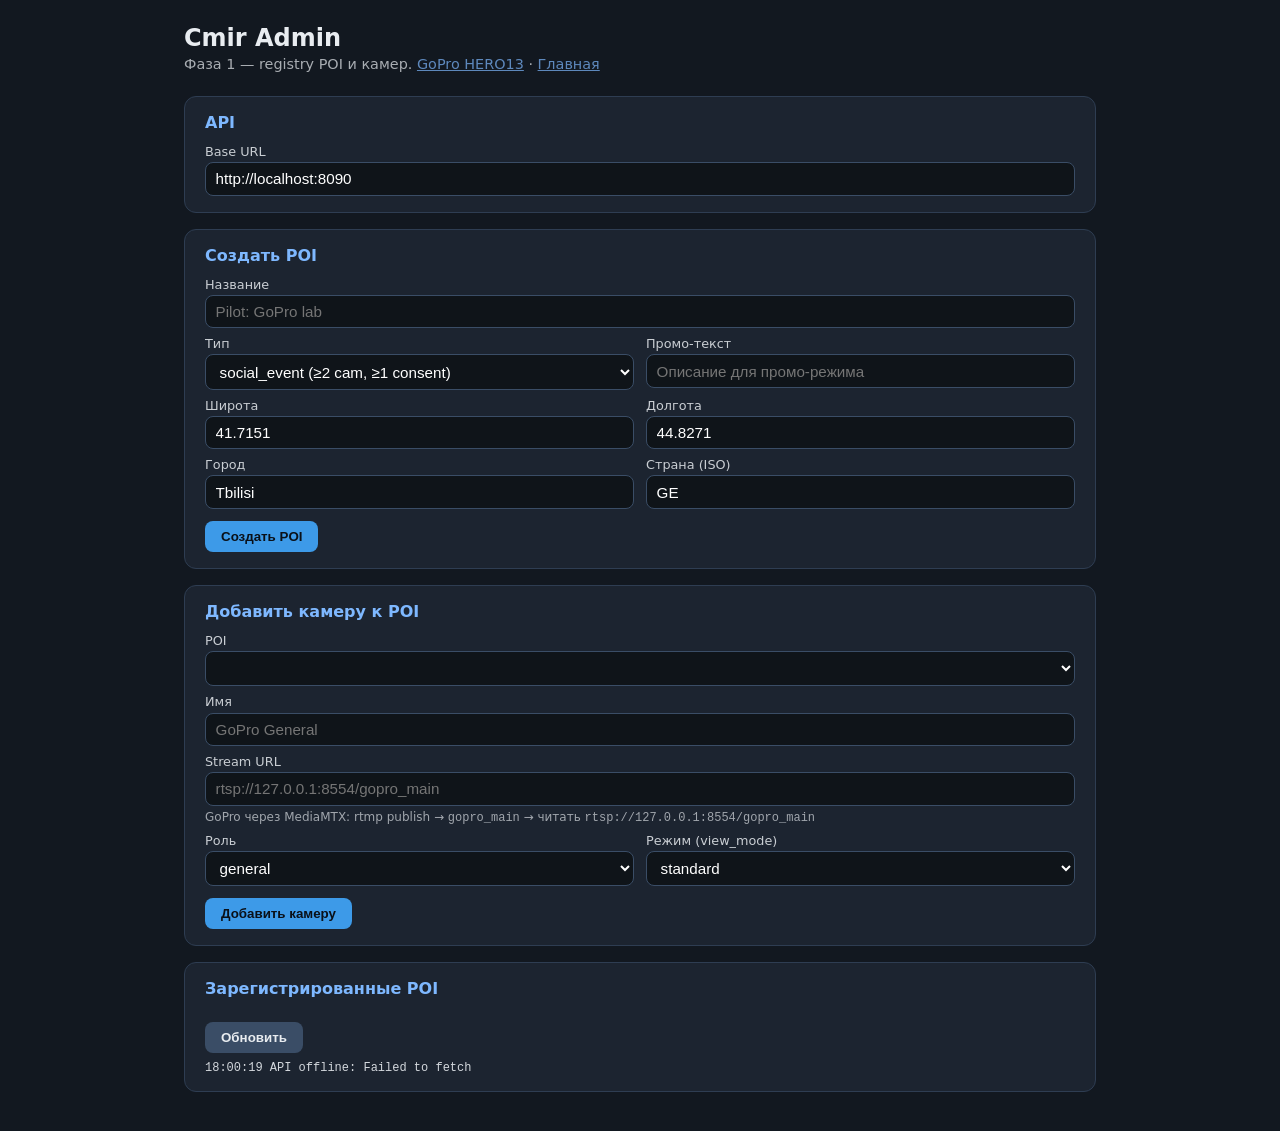
<file: apps/admin/index.html>
<!DOCTYPE html>
<html lang="ru">
<head>
  <meta charset="UTF-8" />
  <meta name="viewport" content="width=device-width, initial-scale=1" />
  <title>Cmir Admin — POI &amp; камеры</title>
  <style>
    * { box-sizing: border-box; margin: 0; padding: 0; }
    body {
      font-family: system-ui, sans-serif;
      background: #121820;
      color: #e8ecf0;
      padding: 1.5rem;
      max-width: 960px;
      margin: 0 auto;
    }
    h1 { font-size: 1.5rem; margin-bottom: 0.25rem; }
    .sub { opacity: 0.7; font-size: 0.9rem; margin-bottom: 1.5rem; }
    section {
      background: #1c2430;
      border: 1px solid #2e3d52;
      border-radius: 12px;
      padding: 1rem 1.25rem;
      margin-bottom: 1rem;
    }
    h2 { font-size: 1rem; color: #7eb8ff; margin-bottom: 0.75rem; }
    label { display: block; font-size: 0.8rem; opacity: 0.85; margin: 0.5rem 0 0.2rem; }
    input, select, textarea {
      width: 100%;
      padding: 0.45rem 0.6rem;
      border-radius: 8px;
      border: 1px solid #3a4d66;
      background: #0f1419;
      color: #fff;
      font-size: 0.95rem;
    }
    .row { display: grid; grid-template-columns: 1fr 1fr; gap: 0.75rem; }
    button {
      margin-top: 0.75rem;
      padding: 0.5rem 1rem;
      border: none;
      border-radius: 8px;
      background: #3d9ae8;
      color: #0a1018;
      font-weight: 600;
      cursor: pointer;
      margin-right: 0.5rem;
    }
    button.secondary { background: #3a4d66; color: #e8ecf0; }
    button.danger { background: #c44; color: #fff; }
    .poi-card {
      border: 1px solid #2e3d52;
      border-radius: 10px;
      padding: 0.75rem;
      margin-top: 0.75rem;
    }
    .cam {
      font-size: 0.85rem;
      padding: 0.5rem 0;
      border-top: 1px solid #2e3d52;
      margin-top: 0.5rem;
    }
    .badge {
      display: inline-block;
      font-size: 0.7rem;
      padding: 0.1rem 0.4rem;
      border-radius: 4px;
      background: #2d4a6f;
      margin-right: 0.35rem;
    }
    .health-ok { color: #5dcea0; }
    .health-bad { color: #f88; }
    a { color: #7eb8ff; }
    #log {
      font-family: ui-monospace, monospace;
      font-size: 0.75rem;
      white-space: pre-wrap;
      max-height: 160px;
      overflow: auto;
      margin-top: 0.5rem;
      opacity: 0.9;
    }
  </style>
</head>
<body>
  <h1>Cmir Admin</h1>
  <p class="sub">
    Фаза 1 — registry POI и камер.
    <a href="../docs/GOPRO13.md">GoPro HERO13</a> ·
    <a href="../web/index.html">Главная</a>
  </p>

  <section>
    <h2>API</h2>
    <label>Base URL</label>
    <input type="text" id="apiBase" value="http://localhost:8090" />
  </section>

  <section>
    <h2>Создать POI</h2>
    <label>Название</label>
    <input id="poiName" placeholder="Pilot: GoPro lab" />
    <div class="row">
      <div>
        <label>Тип</label>
        <select id="poiType">
          <option value="social_event">social_event (≥2 cam, ≥1 consent)</option>
          <option value="live_cam">live_cam</option>
          <option value="venue">venue (≥3 cam, ≥2 consent)</option>
        </select>
      </div>
      <div>
        <label>Промо-текст</label>
        <input id="poiPromo" placeholder="Описание для промо-режима" />
      </div>
    </div>
    <div class="row">
      <div>
        <label>Широта</label>
        <input id="poiLat" type="number" step="any" value="41.7151" />
      </div>
      <div>
        <label>Долгота</label>
        <input id="poiLng" type="number" step="any" value="44.8271" />
      </div>
    </div>
    <div class="row">
      <div>
        <label>Город</label>
        <input id="poiCity" value="Tbilisi" />
      </div>
      <div>
        <label>Страна (ISO)</label>
        <input id="poiCountry" value="GE" maxlength="2" />
      </div>
    </div>
    <button type="button" id="btnCreatePoi">Создать POI</button>
  </section>

  <section>
    <h2>Добавить камеру к POI</h2>
    <label>POI</label>
    <select id="camPoiSelect"></select>
    <label>Имя</label>
    <input id="camName" placeholder="GoPro General" />
    <label>Stream URL</label>
    <input id="camUrl" placeholder="rtsp://127.0.0.1:8554/gopro_main" />
    <p style="font-size:0.75rem;opacity:0.65;margin-top:0.25rem;">
      GoPro через MediaMTX: rtmp publish → <code>gopro_main</code> → читать
      <code>rtsp://127.0.0.1:8554/gopro_main</code>
    </p>
    <div class="row">
      <div>
        <label>Роль</label>
        <select id="camRole">
          <option value="general">general</option>
          <option value="consent">consent</option>
        </select>
      </div>
      <div>
        <label>Режим (view_mode)</label>
        <select id="camViewMode">
          <option value="standard">standard</option>
          <option value="fisheye">fisheye</option>
          <option value="zoom2x">zoom2x</option>
        </select>
      </div>
    </div>
    <button type="button" id="btnAddCam">Добавить камеру</button>
  </section>

  <section>
    <h2>Зарегистрированные POI</h2>
    <button type="button" class="secondary" id="btnRefresh">Обновить</button>
    <div id="poiList"></div>
    <pre id="log"></pre>
  </section>

  <script>
    const api = () => document.getElementById('apiBase').value.replace(/\/$/, '');
    const log = (msg) => {
      const el = document.getElementById('log');
      el.textContent = new Date().toISOString().slice(11, 19) + ' ' + msg + '\n' + el.textContent;
    };

    async function loadPois() {
      const res = await fetch(`${api()}/api/v1/pois`);
      const json = await res.json();
      const pois = json.data || [];
      const sel = document.getElementById('camPoiSelect');
      sel.innerHTML = pois.map(p => `<option value="${p.id}">${p.name}</option>`).join('');
      const list = document.getElementById('poiList');
      list.innerHTML = pois.map(p => renderPoi(p)).join('');
      return pois;
    }

    function renderPoi(p) {
      const cams = (p.cameras || []).map(c => `
        <div class="cam" data-cam-id="${c.id}">
          <strong>${c.name}</strong>
          <span class="badge">${c.role}</span>
          <span class="badge">${c.view_mode}</span>
          ${c.is_active ? '' : '<span class="badge">off</span>'}
          <div style="opacity:0.75;margin:0.25rem 0;">${c.stream_url}</div>
          <button type="button" class="secondary" onclick="checkHealth('${c.id}')">Проверить поток</button>
          <button type="button" class="danger" onclick="deleteCam('${c.id}')">Удалить</button>
          <span id="health-${c.id}"></span>
        </div>
      `).join('');
      return `<div class="poi-card">
        <strong>${p.name}</strong> <span class="badge">${p.poi_type}</span>
        <div style="font-size:0.8rem;opacity:0.7;">${p.id}</div>
        ${cams || '<p style="opacity:0.6">Нет камер</p>'}
      </div>`;
    }

    window.checkHealth = async (camId) => {
      const res = await fetch(`${api()}/api/v1/cameras/${camId}/health`);
      const json = await res.json();
      const d = json.data || {};
      const el = document.getElementById(`health-${camId}`);
      const cls = d.status === 'reachable' ? 'health-ok' : 'health-bad';
      el.innerHTML = `<span class="${cls}"> ${d.status}: ${d.detail}</span>`;
      log(`health ${camId}: ${d.status}`);
    };

    window.deleteCam = async (camId) => {
      if (!confirm('Удалить камеру?')) return;
      await fetch(`${api()}/api/v1/cameras/${camId}`, { method: 'DELETE' });
      log(`deleted camera ${camId}`);
      loadPois();
    };

    document.getElementById('btnCreatePoi').onclick = async () => {
      const body = {
        name: document.getElementById('poiName').value,
        poi_type: document.getElementById('poiType').value,
        latitude: parseFloat(document.getElementById('poiLat').value),
        longitude: parseFloat(document.getElementById('poiLng').value),
        city: document.getElementById('poiCity').value,
        country: document.getElementById('poiCountry').value,
        promo_description: document.getElementById('poiPromo').value,
      };
      const res = await fetch(`${api()}/api/v1/pois`, {
        method: 'POST',
        headers: { 'Content-Type': 'application/json' },
        body: JSON.stringify(body),
      });
      const json = await res.json();
      log(res.ok ? `POI created ${json.data?.id}` : `POI error: ${json.error}`);
      loadPois();
    };

    document.getElementById('btnAddCam').onclick = async () => {
      const poiId = document.getElementById('camPoiSelect').value;
      const body = {
        name: document.getElementById('camName').value,
        stream_url: document.getElementById('camUrl').value,
        role: document.getElementById('camRole').value,
        view_mode: document.getElementById('camViewMode').value,
      };
      const res = await fetch(`${api()}/api/v1/pois/${poiId}/cameras`, {
        method: 'POST',
        headers: { 'Content-Type': 'application/json' },
        body: JSON.stringify(body),
      });
      const json = await res.json();
      log(res.ok ? `Camera ${json.data?.id}` : `Camera error: ${json.error}`);
      loadPois();
    };

    document.getElementById('btnRefresh').onclick = () => loadPois();
    loadPois().catch(e => log('API offline: ' + e.message));
  </script>
</body>
</html>
</file>
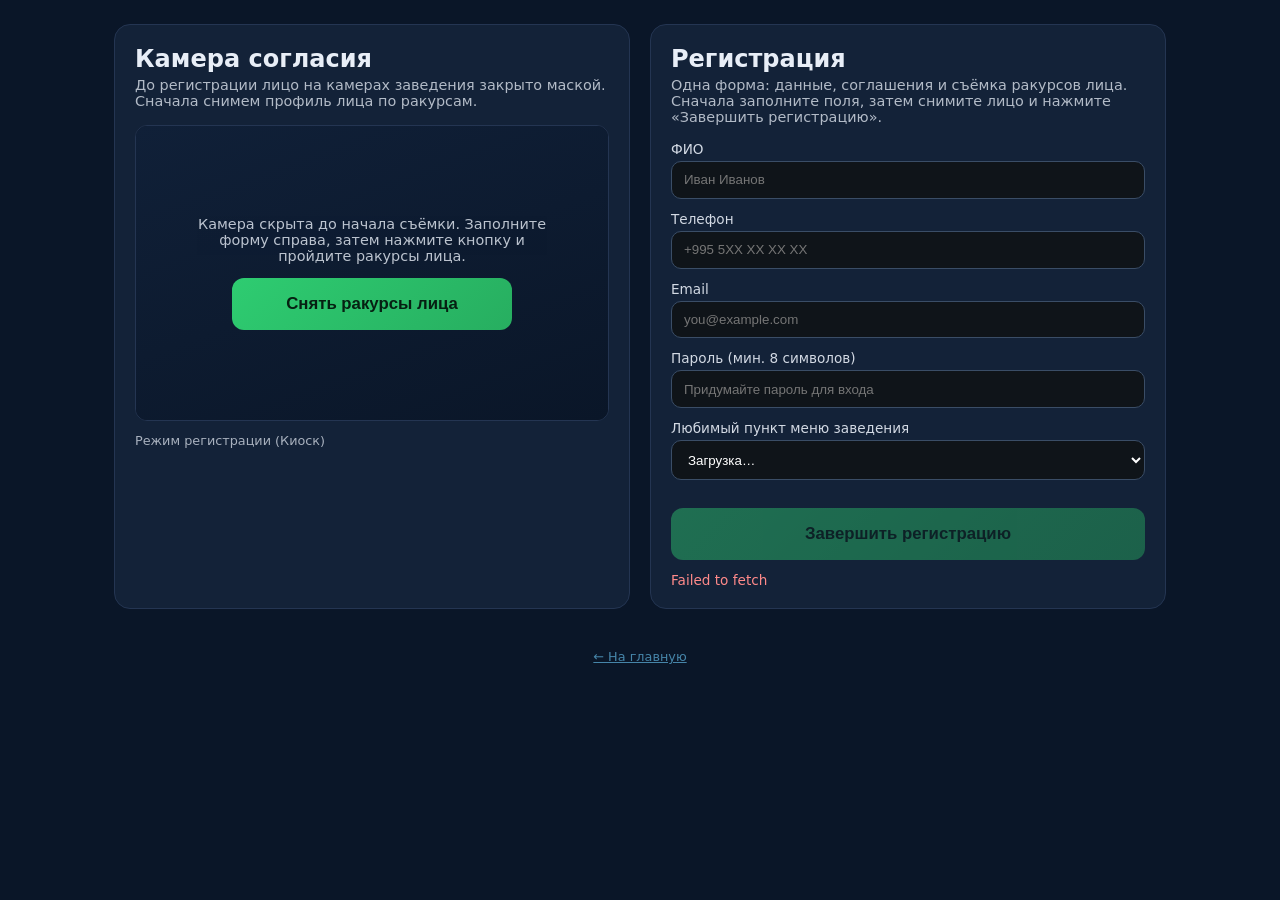
<file: apps/web/kiosk/index.html>
<!DOCTYPE html>
<html lang="ru">
<head>
  <meta charset="UTF-8" />
  <meta name="viewport" content="width=device-width, initial-scale=1, viewport-fit=cover" />
  <title>Cmir — регистрация и согласие</title>
  <script src="../vendor/hls/hls.min.js"></script>
  <style>
    * { box-sizing: border-box; margin: 0; padding: 0; }
    body {
      font-family: system-ui, -apple-system, sans-serif;
      background: #0a1628;
      color: #e8eef7;
      min-height: 100vh;
    }
    .wrap {
      max-width: 1100px;
      margin: 0 auto;
      padding: 1.5rem;
      display: grid;
      gap: 1.25rem;
      grid-template-columns: 1fr 1fr;
    }
    @media (max-width: 860px) { .wrap { grid-template-columns: 1fr; } }
    h1 { font-size: 1.5rem; margin-bottom: 0.25rem; }
    .sub { opacity: 0.75; font-size: 0.9rem; margin-bottom: 1rem; }
    .card {
      background: #132238;
      border-radius: 16px;
      padding: 1.25rem;
      border: 1px solid #243552;
    }
    .video-stage {
      position: relative;
      border-radius: 12px;
      overflow: hidden;
      background: #0b1220;
      aspect-ratio: 16/10;
      border: 1px solid #243552;
    }
    .video-box {
      position: absolute;
      inset: 0;
      background: #000;
      display: none;
    }
    .video-box.active { display: block; }
    .video-box .mask-overlay-canvas {
      position: absolute;
      inset: 0;
      width: 100%;
      height: 100%;
      pointer-events: none;
      z-index: 2;
      background: #000;
    }
    video.live-source-hidden {
      position: absolute; width: 1px; height: 1px; opacity: 0;
      pointer-events: none; z-index: -1;
    }
    .kiosk-locked { opacity: 0.55; pointer-events: none; }
    video { width: 100%; height: 100%; object-fit: cover; display: block; }
    .video-label {
      position: absolute; bottom: 8px; left: 8px; right: 8px;
      background: rgba(0,0,0,0.6); padding: 8px 12px; border-radius: 8px;
      font-size: 0.85rem; z-index: 3; line-height: 1.35;
    }
    .start-overlay {
      position: absolute; inset: 0;
      display: flex; flex-direction: column;
      align-items: center; justify-content: center;
      gap: 0.85rem; padding: 1.25rem; text-align: center;
      background: linear-gradient(160deg, #102038, #0a1628);
      z-index: 4;
    }
    .start-overlay.hidden { display: none; }
    .start-overlay p { opacity: 0.8; font-size: 0.9rem; max-width: 22rem; }
    .countdown-overlay {
      position: absolute; inset: 0;
      display: flex; align-items: center; justify-content: center;
      z-index: 6; pointer-events: none;
      font-weight: 800; font-size: clamp(4.5rem, 22vw, 8rem);
      color: rgba(255, 255, 255, 0.55);
      text-shadow: 0 4px 28px rgba(0,0,0,0.55);
      letter-spacing: -0.04em;
      transition: opacity .12s ease, transform .12s ease;
    }
    .countdown-overlay.hidden { display: none; }
    .countdown-overlay.snap {
      color: rgba(126, 255, 176, 0.7);
      transform: scale(1.08);
    }
    .btn-start, .btn-main {
      width: 100%; max-width: 280px; padding: 1rem 1.1rem;
      font-size: 1.05rem; font-weight: 700; border: none; border-radius: 12px;
      background: linear-gradient(135deg, #2ecc71, #27ae60); color: #062012;
      cursor: pointer;
    }
    .btn-main { max-width: none; margin-top: 1rem; }
    .btn-main:disabled, .btn-start:disabled { opacity: 0.45; cursor: not-allowed; }
    .btn-secondary {
      background: #2a3548; color: #e8eef7; border: 1px solid #3a4d66;
      border-radius: 10px; padding: 0.55rem 0.9rem; cursor: pointer; font-weight: 600;
    }
    label { display: block; font-size: 0.85rem; margin: 0.75rem 0 0.25rem; opacity: 0.9; }
    input, select {
      width: 100%; padding: 0.65rem 0.75rem; border-radius: 10px;
      border: 1px solid #3a4d66; background: #0f1419; color: #fff;
    }
    .docs { margin-top: 0.75rem; max-height: 280px; overflow-y: auto; }
    .doc-row {
      display: grid; grid-template-columns: 1fr auto; gap: 0.5rem;
      align-items: start; padding: 0.6rem 0; border-bottom: 1px solid #243552;
    }
    .doc-row:last-child { border-bottom: none; }
    .doc-title { font-size: 0.88rem; font-weight: 600; }
    .doc-link { font-size: 0.78rem; color: #6ecfff; cursor: pointer; margin-top: 0.2rem; display: inline-block; }
    .doc-check { display: flex; align-items: center; gap: 0.35rem; font-size: 0.82rem; white-space: nowrap; }
    .doc-check input { width: auto; }
    #status { margin-top: 0.75rem; font-size: 0.85rem; min-height: 1.2em; }
    #status.err { color: #ff8a8a; }
    #status.ok { color: #7dffb0; }
    .form-gate-msg {
      display: none; margin: 0.75rem 0; padding: 0.85rem 1rem;
      border-radius: 12px; background: #14301f; border: 1px solid #2a6b45;
      color: #b8ffd4; font-size: 0.92rem; line-height: 1.4;
    }
    .form-gate-msg.show { display: block; }
    .enroll-box {
      margin: 0.75rem 0; padding: 0.85rem; border-radius: 12px;
      background: #0f1a2a; border: 1px solid #243552; display: none;
    }
    .enroll-box.active { display: block; }
    .enroll-progress {
      height: 6px; border-radius: 99px; background: #243552; overflow: hidden; margin: 0.55rem 0;
    }
    .enroll-progress > span {
      display: block; height: 100%; width: 0%; background: #2ecc71; transition: width .15s ease;
    }
    .enroll-steps { display: flex; gap: 0.35rem; flex-wrap: wrap; margin-top: 0.5rem; }
    .enroll-steps span {
      padding: 0.25rem 0.55rem; border-radius: 999px; font-size: 0.75rem; background: #243552;
    }
    .enroll-steps span.ok { background: #1e6b45; }
    .form-section.disabled {
      opacity: 0.45; pointer-events: none; filter: grayscale(0.2);
    }
    .modal {
      display: none; position: fixed; inset: 0; background: rgba(0,0,0,0.7);
      align-items: center; justify-content: center; z-index: 50; padding: 1rem;
    }
    .modal.open { display: flex; }
    .modal-inner {
      background: #132238; border-radius: 14px; max-width: 560px; width: 100%;
      max-height: 80vh; overflow: hidden; display: flex; flex-direction: column;
    }
    .modal-head { padding: 1rem; border-bottom: 1px solid #243552; display: flex; justify-content: space-between; }
    .modal-body { padding: 1rem; overflow-y: auto; font-size: 0.85rem; line-height: 1.55; white-space: pre-wrap; }
    .modal-close { background: none; border: none; color: #fff; font-size: 1.25rem; cursor: pointer; }
    a { color: #6ecfff; }
    /* Android WebView / phone */
    html.cmir-android body,
    body.cmir-android {
      padding-bottom: env(safe-area-inset-bottom, 0);
    }
    html.cmir-android .wrap,
    body.cmir-android .wrap {
      grid-template-columns: 1fr;
      padding: 0.85rem 0.85rem 1.25rem;
      gap: 0.85rem;
    }
    html.cmir-android .btn-start,
    html.cmir-android .btn-main,
    body.cmir-android .btn-start,
    body.cmir-android .btn-main {
      max-width: none;
      min-height: 52px;
      font-size: 1.08rem;
    }
    html.cmir-android .video-stage,
    body.cmir-android .video-stage {
      aspect-ratio: 3/4;
      max-height: 52vh;
    }
    html.cmir-android .start-overlay p,
    body.cmir-android .start-overlay p {
      font-size: 0.95rem;
    }
  </style>
</head>
<body>
  <script>if (/CmirAndroid/i.test(navigator.userAgent)) document.documentElement.classList.add('cmir-android');</script>
  <div class="wrap">
    <section class="card">
      <h1>Камера согласия</h1>
      <p class="sub">До регистрации лицо на камерах заведения закрыто маской. Сначала снимем профиль лица по ракурсам.</p>
      <div class="video-stage" id="videoStage">
        <div class="start-overlay" id="startOverlay">
      <p>Камера скрыта до начала съёмки. Заполните форму справа, затем нажмите кнопку и пройдите ракурсы лица.</p>
          <button type="button" class="btn-start" id="btnStartEnroll">Снять ракурсы лица</button>
        </div>
        <div class="video-box privacy-composite" id="videoBox">
          <video id="live" class="live-source-hidden" autoplay playsinline muted></video>
          <canvas id="liveMaskCanvas" class="mask-overlay-canvas"></canvas>
          <div class="countdown-overlay hidden" id="countdownOverlay" aria-hidden="true">3</div>
          <div class="video-label" id="liveLabel">Подготовка…</div>
        </div>
      </div>
      <div class="enroll-box" id="enrollBox">
        <p id="enrollTitle" style="font-weight:700;margin-bottom:0.25rem">Съёмка профиля</p>
        <p id="enrollHint" style="font-size:0.88rem;opacity:0.85">Следуйте подсказкам</p>
        <div class="enroll-progress"><span id="enrollBar"></span></div>
        <div class="enroll-steps" id="enrollSteps"></div>
        <button type="button" class="btn-secondary" id="btnCancelEnroll" style="margin-top:0.75rem">Отмена</button>
      </div>
      <p style="margin-top:0.75rem;font-size:0.8rem;opacity:0.7" id="poiName"></p>
    </section>

    <section class="card" id="panelRegister">
      <h1>Регистрация</h1>
      <p class="sub" id="registerSub">Одна форма: данные, соглашения и съёмка ракурсов лица. Сначала заполните поля, затем снимите лицо и нажмите «Завершить регистрацию».</p>
      <div class="form-gate-msg" id="formGateMsg">
        Ракурсы лица сохранены. Примите соглашения и завершите регистрацию.
      </div>

      <div class="form-section" id="formSection">
        <label for="fullName">ФИО</label>
        <input id="fullName" placeholder="Иван Иванов" autocomplete="name" />

        <label for="phone">Телефон</label>
        <input id="phone" type="tel" placeholder="+995 5XX XX XX XX" autocomplete="tel" />

        <label for="email">Email</label>
        <input id="email" type="email" placeholder="you@example.com" autocomplete="email" />

        <label for="password">Пароль (мин. 8 символов)</label>
        <input id="password" type="password" placeholder="Придумайте пароль для входа" autocomplete="new-password" minlength="8" />

        <label for="menuItem">Любимый пункт меню заведения</label>
        <select id="menuItem"><option value="">Загрузка…</option></select>

        <div class="docs" id="docsList"></div>

        <button type="button" class="btn-main" id="btnRegister" disabled>Завершить регистрацию</button>
      </div>
      <div id="status"></div>
      <p id="accountLink" style="margin-top:0.75rem;display:none"><a href="../index.html#account">Личный кабинет →</a></p>
    </section>
  </div>

  <div class="modal" id="docModal">
    <div class="modal-inner">
      <div class="modal-head">
        <strong id="modalTitle">Документ</strong>
        <button type="button" class="modal-close" id="modalClose">×</button>
      </div>
      <div class="modal-body" id="modalBody"></div>
    </div>
  </div>

  <p style="text-align:center;padding:1rem;font-size:0.8rem;opacity:0.6">
    <a href="../index.html">← На главную</a>
  </p>

  <script type="module">
    import { getToken, setToken, API } from '../js/api.js';
    import { startMaskedPageCamera } from '../js/live-camera.js?v=camfix12';
    import { ENROLL_POSES, PoseEnrollment, yawPitchFromBbox, yawPitchFromKeypoints, yawPitchFromMatrix } from '../js/face-enroll.js?v=enroll6';

    const isAndroidApp = /CmirAndroid/i.test(navigator.userAgent || '');
    if (isAndroidApp) {
      document.documentElement.classList.add('cmir-android');
      document.body.classList.add('cmir-android');
    }

    const qs = new URLSearchParams(location.search);
    let poiId = qs.get('poi') || localStorage.getItem('cmir_kiosk_poi') || '';
    let documents = [];
    const DOC_KEYS = [
      'terms_of_service',
      'privacy_policy',
      'personal_data_consent',
      'biometric_data_consent',
      'wallet_agreement',
    ];
    const accepted = Object.fromEntries(DOC_KEYS.map((k) => [k, false]));
    const POSE_LABELS = {
      center: 'прямо',
      left: 'влево',
      right: 'вправо',
      up: 'вверх',
      down: 'вниз',
    };

    const live = document.getElementById('live');
    const liveLabel = document.getElementById('liveLabel');
    const btn = document.getElementById('btnRegister');
    const btnStart = document.getElementById('btnStartEnroll');
    const btnCancel = document.getElementById('btnCancelEnroll');
    const statusEl = document.getElementById('status');
    const startOverlay = document.getElementById('startOverlay');
    const videoBox = document.getElementById('videoBox');
    const enrollBox = document.getElementById('enrollBox');
    const formSection = document.getElementById('formSection');
    const formGateMsg = document.getElementById('formGateMsg');
    const countdownOverlay = document.getElementById('countdownOverlay');

    function setCountdownOverlay(n) {
      if (!countdownOverlay) return;
      if (n === null || n === undefined) {
        countdownOverlay.classList.add('hidden');
        countdownOverlay.classList.remove('snap');
        countdownOverlay.setAttribute('aria-hidden', 'true');
        return;
      }
      countdownOverlay.textContent = String(n);
      countdownOverlay.classList.toggle('snap', n === 0);
      countdownOverlay.classList.remove('hidden');
      countdownOverlay.setAttribute('aria-hidden', 'false');
    }

    let hls = null;
    let liveView = null;
    let kioskLocked = false;
    let faceDetector = null;
    let lastFaceBox = null;
    let lastPose = { yaw: 0, pitch: 0 };
    let landmarker = null;
    let enrollment = null;
    let capturedTemplates = [];
    let facesReady = false;

    function getClientId() {
      let id = sessionStorage.getItem('cmir_kiosk_client');
      if (!id) {
        id = globalThis.crypto?.randomUUID?.() || `k-${Date.now()}`;
        sessionStorage.setItem('cmir_kiosk_client', id);
      }
      return id;
    }

    async function api(method, path, body) {
      const opts = { method, headers: { 'Content-Type': 'application/json' } };
      const token = getToken();
      if (token) opts.headers.Authorization = 'Bearer ' + token;
      if (body !== undefined) opts.body = JSON.stringify(body);
      const res = await fetch(API + path, opts);
      const json = await res.json().catch(() => ({}));
      if (!res.ok) throw new Error(json.error || res.statusText);
      return json;
    }

    function setStatus(msg, ok) {
      statusEl.textContent = msg || '';
      statusEl.className = ok ? 'ok' : msg ? 'err' : '';
    }

    function userHasConsent(u) {
      return Array.isArray(u?.consents) && u.consents.length > 0;
    }

    function lockKioskRegistered(name, message) {
      kioskLocked = true;
      btn.disabled = true;
      btn.textContent = 'Вы уже зарегистрированы';
      btnStart.disabled = true;
      document.getElementById('panelRegister').classList.add('kiosk-locked');
      document.getElementById('fullName').disabled = true;
      document.getElementById('phone').disabled = true;
      document.getElementById('email').disabled = true;
      document.getElementById('password').disabled = true;
      document.getElementById('menuItem').disabled = true;
      document.querySelectorAll('#docsList input').forEach((cb) => { cb.disabled = true; });
      document.getElementById('accountLink').style.display = 'block';
      hideCameraStage();
      startOverlay.classList.add('hidden');
      setStatus(message || `${name || 'Пользователь'}: согласие активно.`, true);
    }

    function hideCameraStage() {
      videoBox.classList.remove('active');
      enrollBox.classList.remove('active');
      startOverlay.classList.remove('hidden');
      setCountdownOverlay(null);
      stopLive();
    }

    function showCameraStage() {
      startOverlay.classList.add('hidden');
      videoBox.classList.add('active');
      enrollBox.classList.add('active');
    }

    function unlockFormAfterFaces() {
      facesReady = true;
      formGateMsg.classList.add('show');
      document.getElementById('registerSub').textContent =
        'Ракурсы готовы. Проверьте данные, примите соглашения и завершите регистрацию.';
      updateBtn();
    }

    function renderEnrollSteps(donePoses = []) {
      const box = document.getElementById('enrollSteps');
      box.innerHTML = ENROLL_POSES.map((p) => {
        const ok = donePoses.includes(p.id);
        return `<span class="${ok ? 'ok' : ''}">${ok ? '✓ ' : ''}${POSE_LABELS[p.id] || p.id}</span>`;
      }).join('');
    }

    function onEnrollStatus(info) {
      if (typeof info === 'string') {
        document.getElementById('enrollTitle').textContent = info;
        liveLabel.textContent = info;
        setCountdownOverlay(null);
        return;
      }
      if (info.phase === 'countdown' && info.countdown != null) {
        setCountdownOverlay(info.countdown);
      } else {
        setCountdownOverlay(null);
      }
      document.getElementById('enrollTitle').textContent =
        `Шаг ${info.step}/${info.total}: ${info.title}`;
      document.getElementById('enrollHint').textContent = info.hint || '';
      document.getElementById('enrollBar').style.width = `${Math.round((info.progress || 0) * 100)}%`;
      liveLabel.textContent = info.phase === 'countdown'
        ? `${info.title} — ${info.hint || ''}`
        : `${info.title} — ${info.hint || ''}`;
      renderEnrollSteps(capturedTemplates.map((t) => t.pose));
    }

    async function checkExistingRegistration() {
      const token = getToken();
      if (!token) return;
      try {
        const me = (await api('GET', '/api/v1/auth/me')).data;
        if (userHasConsent(me)) {
          lockKioskRegistered(me.display_name, 'Вы уже вошли в аккаунт с активным согласием.');
        }
      } catch (_) {}
    }

    function updateBtn() {
      if (kioskLocked) {
        btn.disabled = true;
        return;
      }
      const formOk = document.getElementById('fullName').value.trim()
        && document.getElementById('phone').value.trim()
        && document.getElementById('menuItem').value;
      const pwd = document.getElementById('password').value;
      const pwdOk = !pwd || pwd.length >= 8;
      const docsOk = DOC_KEYS.every((k) => accepted[k]);
      btn.disabled = !(facesReady && formOk && docsOk && pwdOk && capturedTemplates.length >= ENROLL_POSES.length);
    }

    function renderDocs() {
      const box = document.getElementById('docsList');
      box.innerHTML = documents.map((d) => `
        <div class="doc-row" data-type="${d.doc_type}">
          <div>
            <div class="doc-title">${d.title}</div>
            <span class="doc-link" data-open="${d.doc_type}">Прочитать документ</span>
          </div>
          <label class="doc-check">
            <input type="checkbox" data-doc="${d.doc_type}" />
            Согласен
          </label>
        </div>
      `).join('');
      box.querySelectorAll('[data-open]').forEach((el) => {
        el.onclick = () => openDoc(el.dataset.open);
      });
      box.querySelectorAll('input[data-doc]').forEach((cb) => {
        cb.onchange = () => {
          accepted[cb.dataset.doc] = cb.checked;
          updateBtn();
        };
      });
    }

    function openDoc(type) {
      const doc = documents.find((d) => d.doc_type === type);
      if (!doc) return;
      document.getElementById('modalTitle').textContent = doc.title;
      document.getElementById('modalBody').textContent = doc.content;
      document.getElementById('docModal').classList.add('open');
    }
    document.getElementById('modalClose').onclick = () => document.getElementById('docModal').classList.remove('open');

    function pickKioskPoi(list) {
      if (poiId) {
        const hit = list.find((p) => p.id === poiId);
        if (hit) return hit;
      }
      const local = list.find((p) =>
        (p.cameras || []).some((c) => c.is_active && c.source_type === 'local_usb'),
      );
      if (local) return local;
      const saved = localStorage.getItem('cmir_kiosk_poi');
      if (saved) {
        const hit = list.find((p) => p.id === saved);
        if (hit) return hit;
      }
      return (
        list.find((p) => (p.cameras || []).some((c) => c.role === 'consent' && c.is_active))
        || list[0]
      );
    }

    function previewCamera(poi) {
      const cams = (poi?.cameras || []).filter((c) => c.is_active);
      return cams.find((c) => c.role === 'consent') || cams.find((c) => c.is_preview) || cams[0] || null;
    }

    async function resolvePoi() {
      try {
        const res = await fetch(`${API}/api/v1/pois`);
        if (res.ok) {
          const json = await res.json();
          const list = json.data || [];
          const poi = pickKioskPoi(list);
          if (poi) {
            poiId = poi.id;
            localStorage.setItem('cmir_kiosk_poi', poiId);
            document.getElementById('poiName').textContent = `Заведение: ${poi.name}`;
            return poi;
          }
        }
      } catch (e) {
        console.warn('resolvePoi failed', e);
      }
      document.getElementById('poiName').textContent = 'Режим регистрации (Киоск)';
      return null;
    }

    async function loadMenu() {
      const items = (await api('GET', `/api/v1/pois/${poiId}/menu-items`)).data || [];
      const sel = document.getElementById('menuItem');
      sel.innerHTML = '<option value="">— выберите —</option>'
        + items.map((i) => `<option value="${i}">${i}</option>`).join('');
      sel.onchange = updateBtn;
    }

    async function loadDocs() {
      documents = (await api('GET', '/api/v1/legal/documents')).data || [];
      renderDocs();
    }

    function stopHls() {
      if (hls) { hls.destroy(); hls = null; }
      live.removeAttribute('src');
    }

    function stopLive() {
      enrollment?.stop();
      enrollment = null;
      if (liveView) {
        liveView.stop();
        liveView = null;
      }
      const orphan = live.srcObject;
      if (orphan?.getTracks) orphan.getTracks().forEach((t) => t.stop());
      live.srcObject = null;
      stopHls();
    }

    function releaseStream() {
      if (!poiId) return;
      navigator.sendBeacon?.(
        `${API}/api/v1/pois/${poiId}/stream/release`,
        new Blob(
          [JSON.stringify({ client_id: getClientId(), force: false })],
          { type: 'application/json' },
        ),
      );
    }

    window.addEventListener('pagehide', () => {
      stopLive();
      releaseStream();
    });

    async function startLiveStream() {
      let poi = null;
      let cam = null;
      try {
        const poisRes = await fetch(`${API}/api/v1/pois`);
        if (poisRes.ok) {
          const json = await poisRes.json();
          const list = json.data || [];
          poi = (poiId ? list.find((p) => p.id === poiId) : null) || pickKioskPoi(list) || null;
          if (poi) cam = previewCamera(poi);
        }
      } catch (_) {}
      liveLabel.textContent = 'Подключение камеры…';
      stopLive();
      try {
        // Prefer front camera for kiosk enrollment
        const { LiveCameraView } = await import('../js/live-camera.js?v=camfix12');
        const canvas = document.getElementById('liveMaskCanvas');
        liveView = new LiveCameraView(live, canvas);
        await liveView.start({
          facingMode: 'user',
          maskImageUrl: poi?.mask_image_url ? `${API}${poi.mask_image_url}` : '',
          apiBase: API,
          cameraId: cam?.id || '',
          compositeMode: true,
        });
        liveLabel.textContent = 'Камера готова — следуйте подсказкам';
      } catch (e) {
        // Fallback to configured POI camera path if available
        if (cam) {
          try {
            const fallbacks = (poi?.cameras || []).filter((c) => c.is_active && c.id !== cam?.id);
            const { startMaskedPageCamera } = await import('../js/live-camera.js?v=camfix12');
            const result = await startMaskedPageCamera({
              video: live,
              canvas: document.getElementById('liveMaskCanvas'),
              cam,
              poi,
              fallbackCams: fallbacks,
              apiBase: API,
              clientId: getClientId(),
              usbOnly: false,
              onStatus: (msg) => { if (msg) liveLabel.textContent = msg; },
            });
            liveView = result.view;
            hls = result.hls;
            liveLabel.textContent = 'Камера готова — следуйте подсказкам';
            return;
          } catch (e2) {
            console.warn('Fallback cam failed', e2);
          }
        }
        throw new Error(e.message || 'Камера недоступна');
      }
    }

    async function initLandmarker() {
      if (isAndroidApp) {
        // CDN landmarker often fails in Android WebView — keypoints path is enough
        landmarker = null;
        return;
      }
      try {
        const localBase = new URL('../vendor/mediapipe/', import.meta.url);
        const bundle = new URL('vision_bundle.mjs', localBase).href;
        const wasm = new URL('wasm', localBase).href;
        const { FaceLandmarker, FilesetResolver } = await import(bundle);
        const files = await FilesetResolver.forVisionTasks(wasm);
        // Local bundle may not include landmarker model — try CDN model path as last resort
        try {
          landmarker = await FaceLandmarker.createFromOptions(files, {
            baseOptions: {
              modelAssetPath:
                'https://storage.googleapis.com/mediapipe-models/face_landmarker/face_landmarker/float16/1/face_landmarker.task',
            },
            runningMode: 'VIDEO',
            numFaces: 1,
            outputFacialTransformationMatrixes: true,
          });
        } catch (_) {
          landmarker = null;
        }
      } catch (e) {
        console.warn('FaceLandmarker unavailable, using bbox pose', e);
        landmarker = null;
      }
    }

    function samplePose() {
      // Prefer keypoints from local BlazeFace (works offline in Android WebView)
      const kps = liveView?.lastKeypoints;
      if (kps && live.videoWidth) {
        const fromKp = yawPitchFromKeypoints(kps, live.videoWidth, live.videoHeight);
        if (fromKp) {
          lastPose = fromKp;
          return lastPose;
        }
      }
      if (!isAndroidApp && landmarker && live.readyState >= 2) {
        try {
          const res = landmarker.detectForVideo(live, performance.now());
          const m = res.facialTransformationMatrixes?.[0]?.data || res.facialTransformationMatrixes?.[0];
          if (m) {
            lastPose = yawPitchFromMatrix(m);
            return lastPose;
          }
        } catch (_) {}
      }
      const bb = liveView?.lastFaceBbox;
      if (bb) {
        lastPose = yawPitchFromBbox(bb, live.videoWidth, live.videoHeight);
        return lastPose;
      }
      return lastPose;
    }

    function captureEmbedding() {
      if (liveView?.getLastFaceSignature) {
        const sig = liveView.getLastFaceSignature();
        if (sig) return sig;
      }
      const w = 32, h = 32;
      const canvas = document.createElement('canvas');
      const ctx = canvas.getContext('2d');
      canvas.width = live.videoWidth || 640;
      canvas.height = live.videoHeight || 480;
      if (!canvas.width || !canvas.height) return null;
      ctx.drawImage(live, 0, 0, canvas.width, canvas.height);
      const side = Math.min(canvas.width, canvas.height) * 0.5;
      const sx = (canvas.width - side) / 2;
      const sy = (canvas.height - side) / 2;
      const out = document.createElement('canvas');
      out.width = w; out.height = h;
      out.getContext('2d').drawImage(canvas, sx, sy, side, side, 0, 0, w, h);
      const img = out.getContext('2d').getImageData(0, 0, w, h);
      const gray = new Float32Array(w * h);
      for (let i = 0; i < w * h; i++) {
        const o = i * 4;
        gray[i] = (img.data[o] + img.data[o + 1] + img.data[o + 2]) / (3 * 255);
      }
      let norm = 0;
      for (let i = 0; i < gray.length; i++) norm += gray[i] * gray[i];
      norm = Math.sqrt(norm) || 1;
      return Array.from(gray, (v) => v / norm);
    }

    async function runEnrollmentFlow() {
      if (kioskLocked) return;
      btnStart.disabled = true;
      capturedTemplates = [];
      facesReady = false;
      formGateMsg.classList.remove('show');
      renderEnrollSteps([]);
      showCameraStage();
      setStatus('Запуск камеры…');
      try {
        await startLiveStream();
        await initLandmarker();
        enrollment = new PoseEnrollment({
          onStatus: onEnrollStatus,
          onPoseCaptured: (tpl, all) => {
            capturedTemplates = all;
            renderEnrollSteps(all.map((t) => t.pose));
          },
          captureSignature: () => liveView?.getLastFaceSignature() || captureEmbedding(),
          getPose: samplePose,
          holdNeed: isAndroidApp ? 6 : 8,
          timeoutMs: isAndroidApp ? 6000 : 8000,
          countdownSec: 3,
        });
        const templates = await enrollment.run();
        if (templates.length < ENROLL_POSES.length) {
          throw new Error('Не удалось снять все ракурсы — попробуйте снова');
        }
        capturedTemplates = templates;
        hideCameraStage();
        unlockFormAfterFaces();
        setStatus('Ракурсы сохранены. Заполните форму и примите соглашения.', true);
      } catch (e) {
        setStatus(e.message || 'Ошибка съёмки');
        hideCameraStage();
        if (!kioskLocked) btnStart.disabled = false;
      } finally {
        enrollment = null;
      }
    }

    btnStart.onclick = () => runEnrollmentFlow();
    btnCancel.onclick = () => {
      enrollment?.stop();
      hideCameraStage();
      if (!kioskLocked && !facesReady) btnStart.disabled = false;
      setStatus('Съёмка отменена');
    };

    btn.onclick = async () => {
      if (kioskLocked || !facesReady) return;
      btn.disabled = true;
      setStatus('Сохранение регистрации…');
      try {
        const payload = {
          full_name: document.getElementById('fullName').value.trim(),
          phone: document.getElementById('phone').value.trim(),
          email: document.getElementById('email').value.trim(),
          password: document.getElementById('password').value,
          favorite_menu_item: document.getElementById('menuItem').value,
          face_embedding: capturedTemplates[0].embedding,
          face_embeddings: capturedTemplates,
          acceptances: Object.fromEntries(DOC_KEYS.map((k) => [k, !!accepted[k]])),
        };
        const res = await api('POST', `/api/v1/pois/${poiId}/kiosk-register`, payload);
        if (res.data?.auth?.token) setToken(res.data.auth.token);
        if (res.data?.user) localStorage.setItem('cmir_user', JSON.stringify(res.data.user));
        document.getElementById('accountLink').style.display = 'block';
        lockKioskRegistered(
          document.getElementById('fullName').value.trim() || res.data?.user?.display_name,
          `${res.message || 'Регистрация завершена'}\nКошелёк: ${res.data.wallet?.address || '—'}\nПрофиль лица: ${capturedTemplates.length} ракурсов${
            res.data?.temporary_password
              ? `\nВход позже: телефон ${res.data.phone} · пароль ${res.data.temporary_password}`
              : ''
          }`,
        );
      } catch (e) {
        setStatus(e.message);
        if (!kioskLocked) btn.disabled = false;
      }
    };

    ['input', 'change'].forEach((ev) => {
      ['fullName', 'phone', 'email', 'password'].forEach((id) => {
        document.getElementById(id).addEventListener(ev, updateBtn);
      });
    });

    try {
      await checkExistingRegistration();
      await resolvePoi();
      await Promise.all([loadMenu(), loadDocs()]);
      updateBtn();
      renderEnrollSteps([]);
    } catch (e) {
      setStatus(e.message);
    }
  </script>
</body>
</html>
</file>
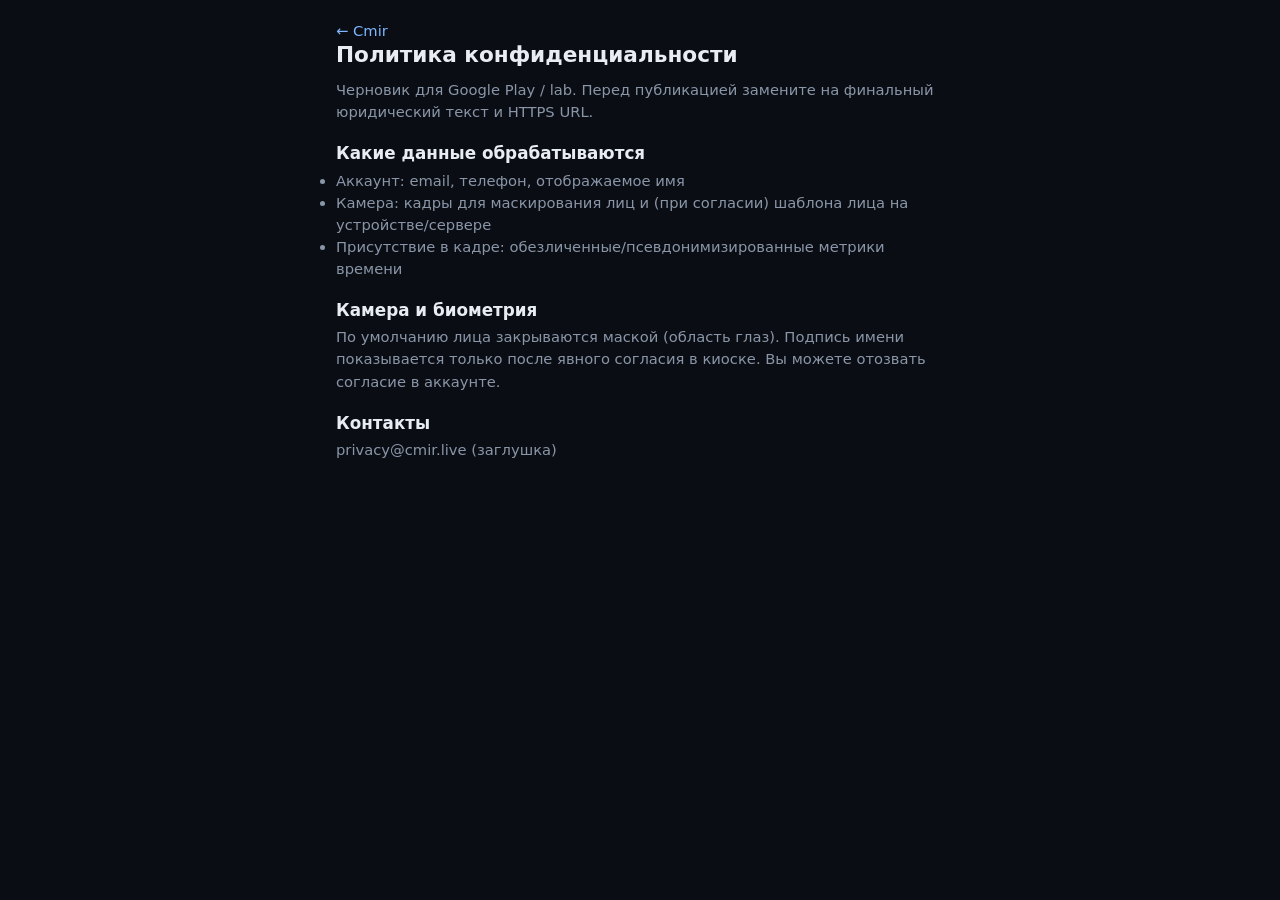
<file: apps/web/privacy.html>
<!DOCTYPE html>
<html lang="ru">
<head>
  <meta charset="UTF-8" />
  <meta name="viewport" content="width=device-width, initial-scale=1" />
  <title>Cmir — Политика конфиденциальности</title>
  <link rel="stylesheet" href="css/app.css?v=legal1" />
  <style>
    .legal { max-width: 40rem; margin: 0 auto; padding: 1.25rem 1rem 5rem; color: var(--text, #e8edf5); }
    .legal h1 { font-size: 1.35rem; margin-bottom: .75rem; }
    .legal h2 { font-size: 1.05rem; margin: 1.25rem 0 .4rem; }
    .legal p, .legal li { color: var(--muted, #9aa8bc); font-size: .92rem; line-height: 1.5; }
    .legal a { color: #7eb6ff; }
  </style>
</head>
<body>
  <main class="legal">
    <p><a href="./">← Cmir</a></p>
    <h1>Политика конфиденциальности</h1>
    <p>Черновик для Google Play / lab. Перед публикацией замените на финальный юридический текст и HTTPS URL.</p>
    <h2>Какие данные обрабатываются</h2>
    <ul>
      <li>Аккаунт: email, телефон, отображаемое имя</li>
      <li>Камера: кадры для маскирования лиц и (при согласии) шаблона лица на устройстве/сервере</li>
      <li>Присутствие в кадре: обезличенные/псевдонимизированные метрики времени</li>
    </ul>
    <h2>Камера и биометрия</h2>
    <p>По умолчанию лица закрываются маской (область глаз). Подпись имени показывается только после явного согласия в киоске. Вы можете отозвать согласие в аккаунте.</p>
    <h2>Контакты</h2>
    <p>privacy@cmir.live (заглушка)</p>
  </main>
</body>
</html>
</file>
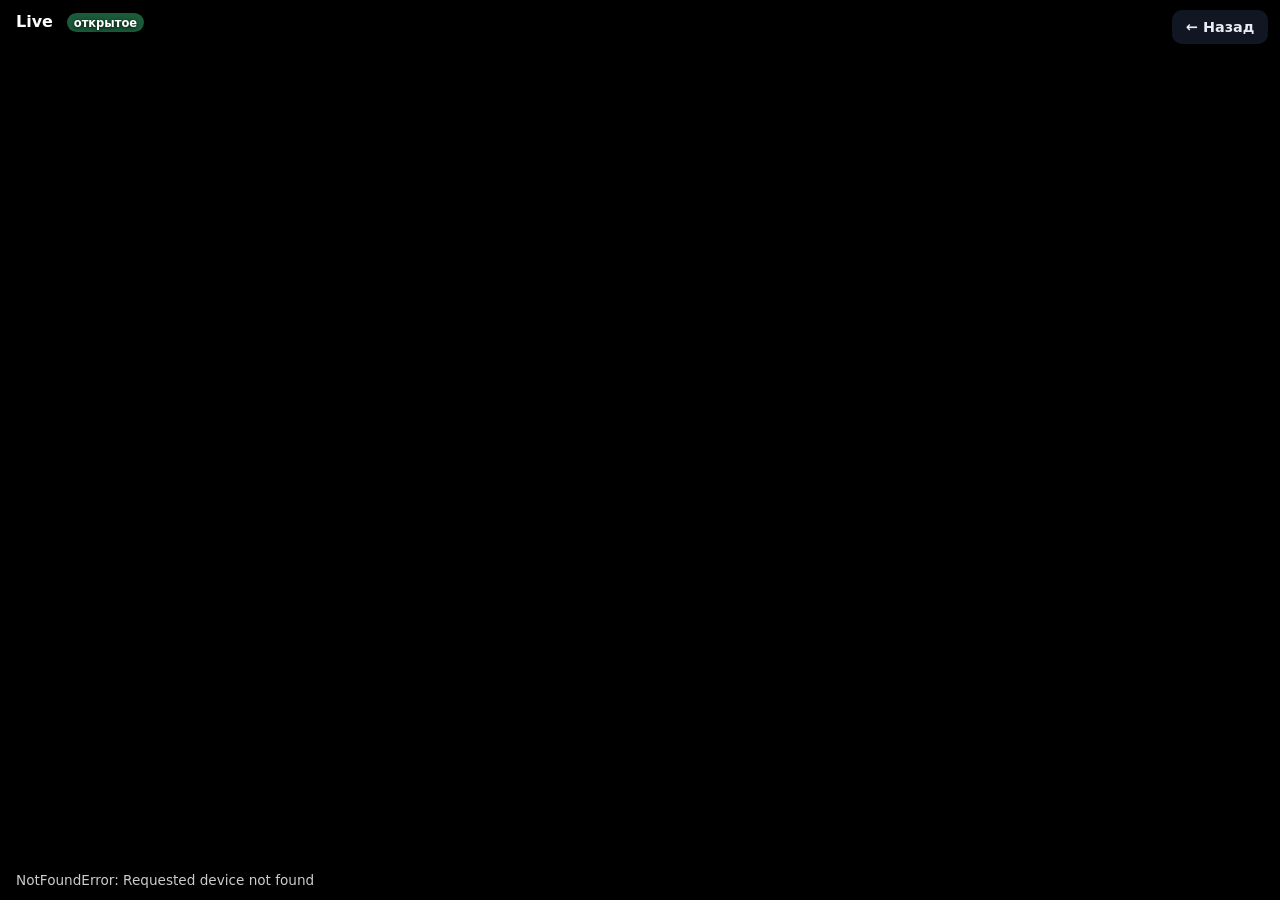
<file: apps/web/stream.html>
<!DOCTYPE html>
<html lang="ru">
<head>
  <meta charset="UTF-8" />
  <meta name="viewport" content="width=device-width, initial-scale=1, viewport-fit=cover" />
  <title>Cmir — трансляция</title>
  <script src="vendor/hls/hls.min.js" defer></script>
  <style>
    * { margin: 0; padding: 0; box-sizing: border-box; }
    html, body { width: 100%; height: 100%; background: #000; overflow: hidden; }
    .stage { position: absolute; inset: 0; }
    video, canvas {
      position: absolute; inset: 0;
      width: 100%; height: 100%;
      object-fit: cover; background: #000;
    }
    video.live-source-hidden {
      position: absolute !important;
      width: 1px !important; height: 1px !important;
      opacity: 0 !important; pointer-events: none;
    }
    .title {
      position: fixed; top: max(12px, env(safe-area-inset-top)); left: 16px; right: 72px;
      color: #fff; font: 600 1rem system-ui, sans-serif;
      text-shadow: 0 1px 4px #000; z-index: 2;
    }
    .access {
      display: inline-block;
      margin-left: 8px;
      font-size: .72rem;
      font-weight: 700;
      padding: .15rem .45rem;
      border-radius: 999px;
      vertical-align: middle;
    }
    .access.open { background: rgba(31,107,69,.85); }
    .access.closed { background: rgba(138,47,47,.9); }
    .status {
      position: fixed; bottom: max(12px, env(safe-area-inset-bottom)); left: 16px; right: 16px;
      color: #ccc; font: 0.85rem system-ui, sans-serif;
      text-shadow: 0 1px 4px #000; z-index: 2;
    }
    .back {
      position: fixed; top: max(10px, env(safe-area-inset-top)); right: 12px;
      z-index: 3; border: 0; border-radius: 10px;
      background: rgba(20,28,40,.85); color: #e8edf5;
      padding: .55rem .85rem; font: 600 .9rem system-ui, sans-serif;
    }
  </style>
</head>
<body>
  <button type="button" class="back" id="btnBack">← Назад</button>
  <p class="title" id="title"></p>
  <p class="status" id="status">Подключение…</p>
  <div class="stage privacy-composite">
    <video id="v" class="live-source-hidden" muted playsinline autoplay></video>
    <canvas id="mask"></canvas>
  </div>
  <script type="module">
    import { API } from "./js/api.js";
    import { LiveCameraView } from "./js/live-camera.js?v=camfix12";

    const p = new URLSearchParams(location.search);
    const url = p.get("url") || "";
    const mode = p.get("mode") || (url ? "hls" : "device");
    const facing = p.get("facing") || "user";
    const poiId = p.get("poi") || "";
    const clientId = p.get("client") || sessionStorage.getItem("cmir_client_id") || "fullscreen";
    const name = p.get("name") || "Live";
    const maskPath = p.get("mask") || "";
    const access = p.get("access") === "closed" ? "closed" : "open";
    const accessLabel = access === "closed" ? "закрытое" : "открытое";
    const titleEl = document.getElementById("title");
    titleEl.textContent = "";
    titleEl.append(document.createTextNode(name + " "));
    const badge = document.createElement("span");
    badge.className = "access " + access;
    badge.textContent = accessLabel;
    titleEl.append(badge);
    document.getElementById("btnBack").onclick = () => {
      if (history.length > 1) history.back();
      else location.href = "./";
    };

    const video = document.getElementById("v");
    const canvas = document.getElementById("mask");
    const statusEl = document.getElementById("status");
    let hls = null;
    let liveView = null;

    function sizeCanvas() {
      canvas.width = canvas.clientWidth || window.innerWidth;
      canvas.height = canvas.clientHeight || window.innerHeight;
    }
    sizeCanvas();
    window.addEventListener("resize", sizeCanvas);

    async function acquire() {
      if (!poiId) return;
      await fetch(`${API}/api/v1/pois/${poiId}/stream/acquire`, {
        method: "POST",
        headers: { "Content-Type": "application/json" },
        body: JSON.stringify({ client_id: clientId, wait_hls: mode === "hls" }),
      });
    }

    function release() {
      if (!poiId) return;
      navigator.sendBeacon?.(
        `${API}/api/v1/pois/${poiId}/stream/release`,
        new Blob([JSON.stringify({ client_id: clientId })], { type: "application/json" }),
      );
      liveView?.stop();
      liveView = null;
      if (hls) { hls.destroy(); hls = null; }
      if (video.srcObject) {
        video.srcObject.getTracks().forEach((t) => t.stop());
        video.srcObject = null;
      }
    }

    function playHls(streamUrl) {
      video.classList.remove("live-source-hidden");
      canvas.style.display = "none";
      if (!streamUrl) {
        statusEl.textContent = "Нет URL потока";
        return;
      }
      if (window.Hls && Hls.isSupported()) {
        hls = new Hls({
          lowLatencyMode: false,
          manifestLoadingTimeOut: 25000,
          manifestLoadingMaxRetry: 8,
          levelLoadingTimeOut: 25000,
          fragLoadingTimeOut: 25000,
          maxBufferLength: 30,
        });
        hls.loadSource(streamUrl);
        hls.attachMedia(video);
        hls.on(Hls.Events.MANIFEST_PARSED, () => {
          statusEl.textContent = "Live (защищённый поток)";
          video.play().catch(() => {});
        });
        hls.on(Hls.Events.ERROR, (_, data) => {
          if (data.fatal && data.type === Hls.ErrorTypes.NETWORK_ERROR) {
            hls.startLoad();
            return;
          }
          if (data.fatal) statusEl.textContent = "Ошибка потока: " + (data.type || "");
        });
      } else if (video.canPlayType("application/vnd.apple.mpegurl")) {
        video.src = streamUrl;
        video.play().catch(() => {});
        statusEl.textContent = "Live";
      } else {
        statusEl.textContent = "HLS не поддерживается";
      }
    }

    async function playDevice() {
      statusEl.textContent = "Фронтальная камера · маски";
      canvas.style.display = "";
      video.classList.add("live-source-hidden");
      sizeCanvas();
      liveView = new LiveCameraView(video, canvas);
      const maskUrl = maskPath
        ? (maskPath.startsWith("http") ? maskPath : `${API}${maskPath}`)
        : "";
      await liveView.start({
        facingMode: facing,
        maskImageUrl: maskUrl,
        apiBase: API,
        cameraId: "",
        compositeMode: true,
      });
      statusEl.textContent = "Фронтальная камера · маски и подписи";
    }

    window.addEventListener("pagehide", release);
    window.addEventListener("beforeunload", release);

    try {
      if (mode === "device" || !url) {
        await acquire().catch(() => {});
        await playDevice();
      } else {
        await acquire().catch(() => {});
        playHls(url);
      }
    } catch (e) {
      console.error(e);
      statusEl.textContent = e.message || "Ошибка подключения";
      if (url) playHls(url);
    }
  </script>
</body>
</html>
</file>
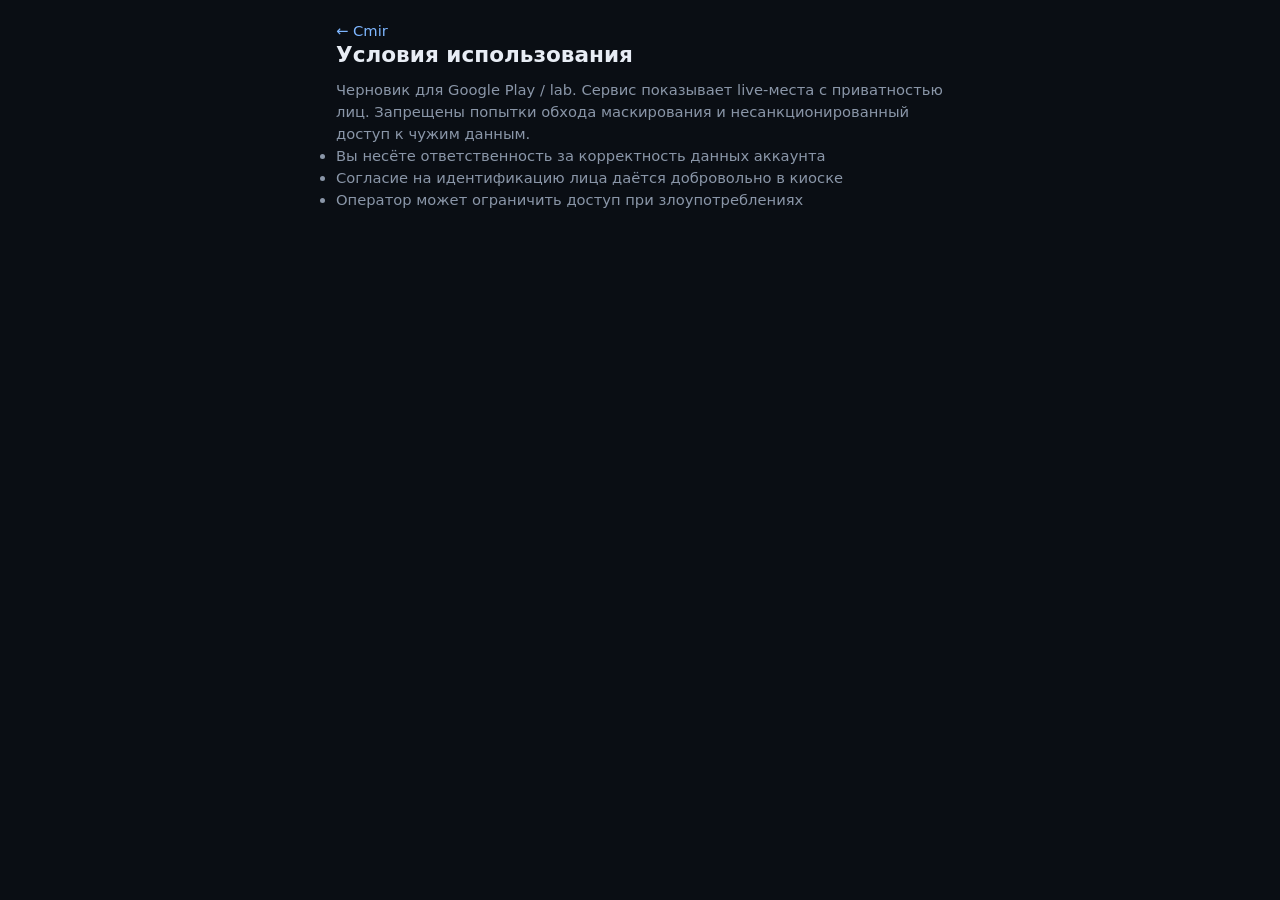
<file: apps/web/terms.html>
<!DOCTYPE html>
<html lang="ru">
<head>
  <meta charset="UTF-8" />
  <meta name="viewport" content="width=device-width, initial-scale=1" />
  <title>Cmir — Условия использования</title>
  <link rel="stylesheet" href="css/app.css?v=legal1" />
  <style>
    .legal { max-width: 40rem; margin: 0 auto; padding: 1.25rem 1rem 5rem; color: var(--text, #e8edf5); }
    .legal h1 { font-size: 1.35rem; margin-bottom: .75rem; }
    .legal p, .legal li { color: var(--muted, #9aa8bc); font-size: .92rem; line-height: 1.5; }
    .legal a { color: #7eb6ff; }
  </style>
</head>
<body>
  <main class="legal">
    <p><a href="./">← Cmir</a></p>
    <h1>Условия использования</h1>
    <p>Черновик для Google Play / lab. Сервис показывает live-места с приватностью лиц. Запрещены попытки обхода маскирования и несанкционированный доступ к чужим данным.</p>
    <ul>
      <li>Вы несёте ответственность за корректность данных аккаунта</li>
      <li>Согласие на идентификацию лица даётся добровольно в киоске</li>
      <li>Оператор может ограничить доступ при злоупотреблениях</li>
    </ul>
  </main>
</body>
</html>
</file>
<file: apps/web/css/app.css>
:root {
  --bg: #0a0e14;
  --panel: rgba(18, 24, 36, 0.92);
  --border: #2a3548;
  --text: #e8edf5;
  --muted: #8a96a8;
  --accent: #4d9fff;
  --accent2: #2d6a9f;
  --danger: #e74c3c;
  --nav-h: 56px;
  --safe-top: env(safe-area-inset-top, 0px);
  --safe-bottom: env(safe-area-inset-bottom, 0px);
  /* Stream itself is exactly 1/3 of the viewport */
  --video-preview-h: 33.333dvh;
  --poi-chrome-h: 7.75rem; /* title + status + action buttons */
  --chat-sheet-h: 30vh;
}

* { box-sizing: border-box; margin: 0; padding: 0; }

html, body { height: 100%; }

body {
  font-family: system-ui, -apple-system, sans-serif;
  background: var(--bg);
  color: var(--text);
  min-height: 100vh;
  min-height: 100dvh;
  padding-bottom: calc(var(--nav-h) + var(--safe-bottom));
}

a { color: var(--accent); text-decoration: none; }

.boot-status {
  position: fixed;
  inset: 0;
  z-index: 3000;
  display: flex;
  align-items: center;
  justify-content: center;
  background: var(--bg);
  color: var(--muted);
  font-size: 1rem;
  padding: 1.5rem;
  text-align: center;
}
.boot-status--err {
  color: #ffb4b4;
  background: #1a1010;
}

/* --- Bottom nav --- */
.bottomnav {
  height: calc(var(--nav-h) + var(--safe-bottom));
  padding: 0 0.35rem var(--safe-bottom);
  display: grid;
  grid-template-columns: 1fr 1fr 1fr;
  align-items: center;
  gap: 0.25rem;
  background: #121a28;
  border-top: 1px solid var(--border);
  position: fixed;
  left: 0;
  right: 0;
  bottom: 0;
  z-index: 1000;
}

.bottomnav .tab-btn {
  justify-self: stretch;
  min-height: 48px;
  display: flex;
  align-items: center;
  justify-content: center;
  text-decoration: none;
  color: var(--muted);
}

.bottomnav a.tab-btn:hover,
.bottomnav a.tab-btn:focus {
  color: var(--text);
}

/* Admin still uses topnav */
.topnav {
  height: var(--nav-h);
  display: flex;
  align-items: center;
  gap: 0.5rem;
  padding: 0 1rem;
  background: #121a28;
  border-bottom: 1px solid var(--border);
  position: fixed;
  top: 0; left: 0; right: 0;
  z-index: 1000;
}

.topnav h1 { font-size: 1.1rem; margin-right: auto; letter-spacing: 0.04em; }

.tab-btn {
  background: transparent;
  border: 1px solid transparent;
  color: var(--muted);
  padding: 0.45rem 1rem;
  border-radius: 8px;
  cursor: pointer;
  font-weight: 600;
  font-size: 0.95rem;
}

.tab-btn.active {
  color: var(--text);
  background: var(--accent2);
  border-color: #3d7ab8;
}

.tab-btn.admin-link {
  margin-left: 0.5rem;
  border-color: var(--border);
  color: var(--accent);
}

.tab-label { pointer-events: none; }

.view {
  display: none;
  min-height: calc(100vh - var(--nav-h) - var(--safe-bottom));
}
.view.active { display: block; }

#mapView {
  position: fixed;
  top: 0;
  left: 0;
  right: 0;
  bottom: calc(var(--nav-h) + var(--safe-bottom));
  padding-top: 0;
  min-height: 0;
  z-index: 1;
  background: #dce6f0;
}
#mapView.active { display: block; }
#mapView:not(.active) { display: none !important; }
#map {
  width: 100%;
  height: 100%;
  min-height: 240px;
  z-index: 1;
  background: #dce6f0;
}
#map .leaflet-container {
  width: 100%;
  height: 100%;
  background: #dce6f0;
}

.map-status {
  position: absolute;
  top: calc(var(--safe-top) + 0.75rem);
  left: 50%;
  transform: translateX(-50%);
  z-index: 1200;
  max-width: min(520px, calc(100% - 2rem));
  padding: 0.65rem 1rem;
  border-radius: 10px;
  background: rgba(20, 35, 56, 0.92);
  border: 1px solid var(--border);
  font-size: 0.85rem;
  text-align: center;
  pointer-events: none;
}
.map-status--err {
  background: rgba(42, 18, 18, 0.94);
  border-color: #8b3a3a;
  color: #ffb4b4;
}

/* Video sheet: stream = exactly 1/3 screen; chrome sits under it */
#poiPanel {
  position: absolute;
  top: auto;
  bottom: 0;
  left: 0;
  right: 0;
  width: 100%;
  height: calc(var(--video-preview-h) + var(--poi-chrome-h));
  min-height: calc(var(--video-preview-h) + 140px);
  max-height: calc(var(--video-preview-h) + var(--poi-chrome-h) + 1.5rem);
  background: var(--panel);
  backdrop-filter: blur(10px);
  border-top: 1px solid var(--border);
  border-bottom: none;
  border-left: none;
  padding: 0.45rem 0.75rem 0.55rem;
  display: none;
  flex-direction: column;
  z-index: 900;
  overflow: hidden;
  box-shadow: 0 -8px 24px rgba(0, 0, 0, 0.35);
  transition: height 0.22s ease, max-height 0.22s ease;
}

#poiPanel.open { display: flex; }

/* Chat open: sheet grows upward over the map; video stays 1/3 */
#poiPanel.open.chat-open {
  height: calc(var(--video-preview-h) + var(--poi-chrome-h) + var(--chat-sheet-h));
  max-height: min(88dvh, calc(var(--video-preview-h) + var(--poi-chrome-h) + var(--chat-sheet-h)));
}

.poi-panel-meta {
  flex: 0 0 auto;
  padding-right: 2rem;
  margin-bottom: 0.25rem;
}

#poiPanel h2 {
  font-size: 0.9rem;
  margin-bottom: 0.1rem;
  white-space: nowrap;
  overflow: hidden;
  text-overflow: ellipsis;
}
#poiPanel .addr {
  font-size: 0.7rem;
  color: var(--muted);
  margin-bottom: 0.1rem;
  white-space: nowrap;
  overflow: hidden;
  text-overflow: ellipsis;
}
#poiPanel .comment { display: none; }

.preview-wrap {
  position: relative;
  width: 100%;
  flex: 0 0 var(--video-preview-h);
  height: var(--video-preview-h);
  min-height: var(--video-preview-h);
  max-height: var(--video-preview-h);
  aspect-ratio: auto;
  background: #000;
  border-radius: 10px;
  overflow: hidden;
  margin-bottom: 0.3rem;
}

.preview-wrap video {
  width: 100%;
  height: 100%;
  object-fit: cover;
  display: block;
  background: #000;
}

/* When showing raw device camera (no mask canvas), keep video visible */
.preview-wrap video:not(.live-source-hidden) {
  position: relative;
  z-index: 1;
}

video.live-source-hidden {
  position: absolute !important;
  width: 1px !important;
  height: 1px !important;
  opacity: 0 !important;
  pointer-events: none;
  z-index: -1;
}

.privacy-composite .mask-overlay-canvas {
  position: absolute;
  inset: 0;
  width: 100%;
  height: 100%;
  z-index: 2;
  background: #000;
}

.preview-wrap .mask-overlay-canvas,
.video-box .mask-overlay-canvas {
  position: absolute;
  inset: 0;
  width: 100%;
  height: 100%;
  pointer-events: none;
}

.poi-panel-footer { flex: 0 0 auto; }

.panel-actions { display: flex; flex-direction: column; gap: 0.35rem; }
.panel-actions .primary { padding: 0.45rem 0.75rem; font-size: 0.85rem; }

button.primary {
  background: var(--accent);
  color: #0a0e14;
  border: none;
  padding: 0.65rem 1rem;
  border-radius: 8px;
  font-weight: 700;
  cursor: pointer;
}

button.secondary {
  background: #2a3548;
  color: var(--text);
  border: 1px solid var(--border);
  padding: 0.55rem 1rem;
  border-radius: 8px;
  cursor: pointer;
}

button.close-panel {
  position: absolute;
  top: 0.35rem;
  right: 0.45rem;
  z-index: 2;
  background: rgba(0, 0, 0, 0.45);
  border: none;
  color: var(--text);
  cursor: pointer;
  font-size: 1.25rem;
  width: 36px;
  height: 36px;
  border-radius: 18px;
  margin-bottom: 0;
  display: flex;
  align-items: center;
  justify-content: center;
}

#accountView {
  position: fixed;
  top: 0;
  left: 0;
  right: 0;
  bottom: calc(var(--nav-h) + var(--safe-bottom));
  z-index: 2;
  overflow-y: auto;
  -webkit-overflow-scrolling: touch;
  background: var(--bg);
  padding-top: calc(var(--safe-top) + 1rem);
  padding-left: 1rem;
  padding-right: 1rem;
  padding-bottom: 2rem;
  max-width: none;
}
#accountView.active { display: block; }
#accountView:not(.active) { display: none !important; }
#accountView > * {
  max-width: 420px;
  margin-left: auto;
  margin-right: auto;
}

.account-extra-links {
  display: flex;
  flex-direction: column;
  gap: 0.5rem;
  margin-top: 1.25rem;
  padding-top: 1rem;
  border-top: 1px solid var(--border);
}

.account-extra-links a {
  display: block;
  padding: 0.65rem 0.85rem;
  border-radius: 8px;
  border: 1px solid var(--border);
  background: #121a28;
  font-weight: 600;
}

@media (min-width: 900px) {
  #poiPanel {
    top: 0;
    bottom: 0;
    right: 0;
    left: auto;
    width: min(360px, 32vw);
    height: 100%;
    min-height: 0;
    max-height: none;
    border-top: none;
    border-bottom: none;
    border-left: 1px solid var(--border);
    padding: 1rem;
    box-shadow: -8px 0 24px rgba(0, 0, 0, 0.25);
  }
  #poiPanel.open.chat-open {
    height: 100%;
    max-height: none;
  }
  #poiPanel .comment { display: block; font-size: 0.85rem; margin-bottom: 0.75rem; line-height: 1.4; }
  .preview-wrap { flex: 0 0 auto; aspect-ratio: 16/9; height: auto; max-height: none; min-height: 0; }
  #poiPanel.chat-open .poi-chat {
    height: auto;
    flex: 1 1 auto;
  }
  button.close-panel {
    position: static;
    align-self: flex-end;
    background: transparent;
    color: var(--muted);
    margin-bottom: 0.25rem;
  }
  .poi-panel-meta { padding-right: 0; }
  .panel-actions { margin-top: auto; }
  .panel-actions .primary { font-size: 1rem; padding: 0.65rem 1rem; }
}


.auth-tabs {
  display: flex;
  gap: 0.5rem;
  margin-bottom: 1.25rem;
}

.auth-tabs button {
  flex: 1;
  padding: 0.6rem;
  border-radius: 8px;
  border: 1px solid var(--border);
  background: #141c2a;
  color: var(--muted);
  cursor: pointer;
  font-weight: 600;
}

.auth-tabs button.active {
  background: var(--accent2);
  color: #fff;
  border-color: #3d7ab8;
}

form input {
  width: 100%;
  padding: 0.65rem;
  margin-bottom: 0.65rem;
  border-radius: 8px;
  border: 1px solid var(--border);
  background: #0f1419;
  color: var(--text);
}

.msg { font-size: 0.85rem; margin-top: 0.75rem; color: var(--muted); white-space: pre-wrap; }
.msg.error { color: #ff8a80; }
.msg.ok { color: #81c784; }

.user-card {
  background: #141c2a;
  border: 1px solid var(--border);
  border-radius: 12px;
  padding: 1.25rem;
}

.user-card p { margin-bottom: 0.5rem; font-size: 0.9rem; }
.profile-form label { display: block; font-size: 0.85rem; margin: 0.65rem 0 0.25rem; opacity: 0.9; }
.profile-form input,
.profile-form select { width: 100%; max-width: 360px; }

/* --- Admin --- */
.admin-page {
  padding-top: var(--nav-h);
  min-height: 100vh;
}

.admin-tabs {
  display: flex;
  gap: 0.35rem;
  padding: 0 1rem;
  background: #121a28;
  border-bottom: 1px solid var(--border);
  height: 48px;
  align-items: center;
  position: sticky;
  top: var(--nav-h);
  z-index: 950;
}

.admin-tabs .tab-btn {
  margin: 0;
  font-size: 0.9rem;
}

.admin-tab-panel {
  display: none;
  height: calc(100vh - var(--nav-h) - 48px);
  overflow: hidden;
}

.admin-tab-panel.active {
  display: block;
}

.admin-layout {
  display: grid;
  grid-template-columns: 1fr 380px;
  height: 100%;
  min-height: 0;
}

.admin-map-wrap {
  position: relative;
  height: 100%;
  min-height: 0;
}

.admin-map {
  height: 100%;
  min-height: 320px;
  width: 100%;
  background: #1a2332;
  z-index: 0;
}

.admin-map-wrap .map-hint {
  position: absolute;
  top: 0.75rem;
  left: 50%;
  transform: translateX(-50%);
  z-index: 500;
  background: rgba(18, 26, 40, 0.92);
  border: 1px solid var(--border);
  border-radius: 8px;
  padding: 0.45rem 0.85rem;
  font-size: 0.8rem;
  color: var(--muted);
  pointer-events: none;
  white-space: nowrap;
}

.admin-map .leaflet-container {
  height: 100% !important;
  width: 100% !important;
  background: #1a2332;
}

.admin-side.is-readonly {
  opacity: 0.55;
}

.admin-side.is-readonly input:not([type="file"]),
.admin-side.is-readonly textarea,
.admin-side.is-readonly button:not(#btnAddPoi) {
  pointer-events: none;
}

.admin-tab-panel--scroll {
  height: calc(100vh - var(--nav-h) - 48px);
  overflow-y: auto;
  padding: 1rem 2rem;
  max-width: 560px;
  margin: 0 auto;
}

.admin-layout-quality {
  padding: 1rem 2rem;
  max-width: 900px;
  margin: 0 auto;
}

.admin-side {
  border-left: 1px solid var(--border);
  background: #121a28;
  overflow-y: auto;
  padding: 1rem;
}

.admin-section { margin-bottom: 1.5rem; }
.admin-section h3 {
  font-size: 0.9rem;
  color: var(--accent);
  margin-bottom: 0.65rem;
  text-transform: uppercase;
  letter-spacing: 0.06em;
}

.admin-side input, .admin-side select, .admin-side textarea {
  width: 100%;
  padding: 0.5rem;
  margin-bottom: 0.5rem;
  border-radius: 6px;
  border: 1px solid var(--border);
  background: #0f1419;
  color: var(--text);
  font-size: 0.85rem;
}

.admin-side textarea { min-height: 60px; resize: vertical; }

.row-btns { display: flex; flex-wrap: wrap; gap: 0.35rem; margin-top: 0.35rem; }

table.users {
  width: 100%;
  font-size: 0.75rem;
  border-collapse: collapse;
}

table.users th, table.users td {
  border-bottom: 1px solid var(--border);
  padding: 0.35rem 0.25rem;
  text-align: left;
}

table.users tr { cursor: pointer; }
table.users tr.selected { background: #1e2d44; }

.mask-preview {
  width: 100%;
  max-height: 120px;
  object-fit: contain;
  background: #000;
  border-radius: 8px;
  margin: 0.5rem 0;
}

.stream-sample {
  position: relative;
  width: 100%;
  aspect-ratio: 16/9;
  background: #111;
  border-radius: 8px;
  overflow: hidden;
  margin: 0.5rem 0;
}

.stream-sample video {
  width: 100%;
  height: 100%;
  object-fit: cover;
  display: block;
}

.mask-overlay-canvas {
  position: absolute;
  inset: 0;
  width: 100%;
  height: 100%;
  pointer-events: none;
}

.admin-section.preview-inactive .stream-sample {
  opacity: 0.55;
}

.admin-section.preview-inactive input,
.admin-section.preview-inactive button {
  opacity: 1;
  pointer-events: auto;
}

.admin-section .hint {
  font-size: 0.8rem;
  color: var(--muted);
  margin-bottom: 0.5rem;
}

/* --- Modal --- */
.modal-backdrop {
  position: fixed;
  inset: 0;
  background: rgba(0, 0, 0, 0.65);
  display: none;
  align-items: center;
  justify-content: center;
  z-index: 2000;
  padding: 1rem;
}

.modal-backdrop.open { display: flex; }

.modal {
  background: #141c2a;
  border: 1px solid var(--border);
  border-radius: 14px;
  padding: 1.25rem;
  width: 100%;
  max-width: 420px;
  box-shadow: 0 12px 40px rgba(0, 0, 0, 0.45);
}

.modal h2 {
  font-size: 1.1rem;
  margin-bottom: 1rem;
  color: var(--accent);
}

.modal-actions {
  display: flex;
  gap: 0.5rem;
  justify-content: flex-end;
  margin-top: 0.75rem;
}

.log { font-size: 0.75rem; color: var(--muted); white-space: pre-wrap; max-height: 100px; overflow-y: auto; }

.quality-score {
  font-size: 2.5rem;
  font-weight: 700;
  color: var(--accent);
  margin: 0.5rem 0;
}

.camera-slot {
  border: 1px solid var(--border);
  border-radius: 8px;
  padding: 0.65rem;
  margin-bottom: 0.5rem;
  background: #0f1419;
}

.camera-slot label {
  font-size: 0.8rem;
  color: var(--muted);
  display: flex;
  align-items: center;
  gap: 0.35rem;
  margin-top: 0.35rem;
}

.camera-slot .slot-remove {
  margin-top: 0.5rem;
  width: 100%;
  font-size: 0.8rem;
  color: #ff8a80;
  background: transparent;
  border: 1px solid #5a3030;
  border-radius: 6px;
  padding: 0.35rem;
  cursor: pointer;
}

.env-badge {
  font-size: 0.7rem;
  padding: 0.15rem 0.5rem;
  border-radius: 6px;
  background: #2a3548;
  color: var(--muted);
  margin-left: 0.5rem;
}

/* Map FAB + POI chat */
.map-fab {
  position: absolute;
  right: 12px;
  bottom: calc(var(--bottom-nav-h, 56px) + 16px);
  z-index: 850;
  border: 0;
  border-radius: 999px;
  padding: 0.65rem 1rem;
  background: #4d9fff;
  color: #0a0e14;
  font-weight: 700;
  font-size: 0.9rem;
  box-shadow: 0 6px 18px rgba(0,0,0,.35);
}
.poi-chat {
  display: none;
  margin-top: 0.45rem;
  border-top: 1px solid var(--border);
  padding-top: 0.45rem;
  flex: 1 1 auto;
  flex-direction: column;
  min-height: 0;
  height: calc(var(--chat-sheet-h) - 0.5rem);
}
#poiPanel.chat-open .poi-chat {
  display: flex;
}
.poi-chat[hidden] {
  display: none !important;
}
.poi-chat-log {
  flex: 1 1 auto;
  overflow-y: auto;
  min-height: 0;
  font-size: 0.78rem;
  line-height: 1.35;
}
.poi-chat-msg {
  padding: 0.2rem 0;
  border-bottom: 1px solid rgba(255,255,255,.04);
  display: flex;
  flex-wrap: wrap;
  gap: 0.25rem;
  align-items: baseline;
}
.poi-chat-msg strong { color: #9ec5ff; }
.poi-chat-del, .poi-chat-mute {
  margin-left: auto;
  border: 0;
  background: transparent;
  color: #ff8a80;
  cursor: pointer;
  font-size: 0.85rem;
  padding: 0 0.2rem;
}
.poi-chat-form {
  display: flex;
  gap: 0.35rem;
  margin-top: 0.35rem;
}
.poi-chat-form input {
  flex: 1;
  min-width: 0;
  font-size: 0.85rem;
  padding: 0.4rem 0.5rem;
}
.poi-chat-form button {
  width: auto;
  padding: 0.4rem 0.65rem;
}

.check-row {
  display: flex;
  align-items: flex-start;
  gap: 0.5rem;
  font-size: 0.88rem;
  color: var(--text);
  margin: 0.75rem 0;
  line-height: 1.35;
}
.check-row input { width: auto; margin-top: 0.15rem; }

.event-badge {
  display: inline-block;
  font-size: 0.75rem;
  font-weight: 700;
  letter-spacing: 0.02em;
  padding: 0.2rem 0.5rem;
  border-radius: 999px;
  margin: 0.25rem 0 0.35rem;
}
.event-badge.open { background: #163524; color: #8dffb8; }
.event-badge.closed { background: #3a1c1c; color: #ffb4b4; }

.poi-pin-wrap { background: transparent; border: 0; }
.poi-pin {
  min-width: 92px;
  max-width: 140px;
  padding: 4px 8px 5px;
  border-radius: 10px;
  color: #fff;
  font-size: 11px;
  line-height: 1.2;
  box-shadow: 0 4px 12px rgba(0,0,0,.35);
}
.poi-pin span { display: block; font-weight: 700; white-space: nowrap; overflow: hidden; text-overflow: ellipsis; }
.poi-pin small { opacity: 0.9; font-size: 10px; }
.poi-pin--open { background: #1f6b45; }
.poi-pin--closed { background: #8a2f2f; }

.kiosk-cta {
  display: inline-flex;
  align-items: center;
  justify-content: center;
  width: 100%;
  min-height: 44px;
  border-radius: 10px;
  font-weight: 700;
  text-decoration: none;
  background: var(--accent);
  color: #0a0e14;
  margin-top: 0.5rem;
}

.warn-note {
  background: #3a2410;
  border: 1px solid #7a4a16;
  color: #ffd9a0;
  padding: 0.75rem 0.85rem;
  border-radius: 10px;
  font-size: 0.88rem;
  line-height: 1.4;
  margin-bottom: 0.75rem;
}

.modal-wide { max-width: 480px; }

.selfie-stage {
  position: relative;
  width: 100%;
  aspect-ratio: 3/4;
  max-height: 42vh;
  background: #0b1220;
  border-radius: 12px;
  overflow: hidden;
  margin: 0.5rem 0;
  border: 1px solid var(--border);
}
.selfie-stage video, .selfie-stage img {
  width: 100%;
  height: 100%;
  object-fit: cover;
  display: block;
}

.guest-streams, .host-requests {
  margin-top: 0.65rem;
  max-height: 28vh;
  overflow-y: auto;
}
.host-request-card {
  display: grid;
  grid-template-columns: 64px 1fr;
  gap: 0.55rem;
  padding: 0.55rem 0;
  border-bottom: 1px solid var(--border);
  font-size: 0.85rem;
}
.host-request-card img {
  width: 64px;
  height: 80px;
  object-fit: cover;
  border-radius: 8px;
  background: #0b1220;
}
.pass-code {
  font-family: ui-monospace, Menlo, monospace;
  font-weight: 700;
  letter-spacing: 0.08em;
  color: #8dffb8;
}

.toast {
  position: fixed;
  left: 50%;
  bottom: calc(var(--nav-h) + var(--safe-bottom) + 12px);
  transform: translateX(-50%);
  z-index: 2500;
  max-width: min(92vw, 420px);
  background: #1a2740;
  border: 1px solid var(--accent);
  color: var(--text);
  padding: 0.75rem 1rem;
  border-radius: 12px;
  font-size: 0.9rem;
  line-height: 1.35;
  box-shadow: 0 10px 30px rgba(0,0,0,.4);
}
.toast[hidden] { display: none !important; }
</file>
